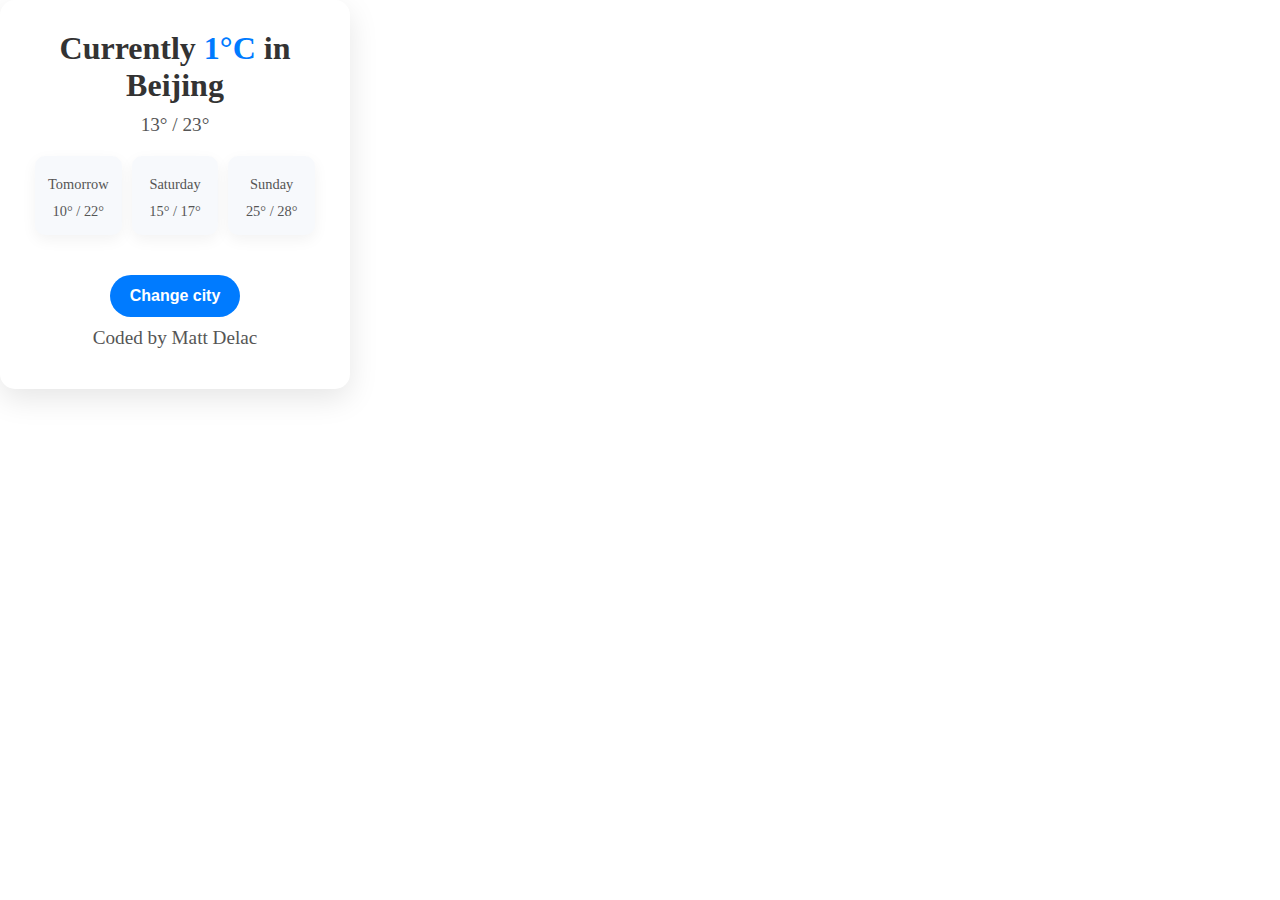
<file: project1/index.html>
<!DOCTYPE html>
<html lang="en">
<head>
    <meta charset="UTF-8">
    <meta name="viewport" content="width=device-width, initial-scale=1.0">
    <title>Weather App</title>
    <link rel="stylesheet" href="style.css">
</head>
<body>
    <div class="weather-container">
        <h1>Currently <span id="current-temp">-1°C</span> in <span id="city">Beijing</span></h1>
        <p>13° / 23°</p>

        <div class="forecast">
            <div class="day">
                <p>Tomorrow</p>
                <p>10° / 22°</p>
            </div>
            <div class="day">
                <p>Saturday</p>
                <p>15° / 17°</p>
            </div>
            <div class="day">
                <p>Sunday</p>
                <p>25° / 28°</p>
            </div>
        </div>

        <button id="change-city">Change city</button>
        <p>Coded by Matt Delac</p>
    </div>
    <script src="script.js"></script>
</body>
</html>
</file>
<file: project1/style.css>
/* Reset browser's default margins and paddings */
* {
    margin: 0;
    padding: 0;
    box-sizing: border-box;
}
//boolean algebra
//karnaughmap
body {
    font-family: 'Poppins', sans-serif;
    background-color: #f0f4f8;
    display: flex;
    justify-content: center;
    align-items: center;
    height: 100vh;
}

.weather-container {
    background-color: #ffffff;
    border-radius: 15px;
    box-shadow: 0 10px 30px rgba(0, 0, 0, 0.1);
    padding: 30px;
    width: 350px;
    text-align: center;
}

h1 {
    font-size: 2em;
    color: #333;
}

.weather-container p {
    font-size: 1.2em;
    margin: 10px 0;
    color: #555;
}

#current-temp {
    color: #007BFF;
    font-weight: bold;
}

.forecast {
    display: flex;
    justify-content: space-between;
    margin: 20px 0;
}

.forecast .day {
    text-align: center;
    flex: 1;
    padding: 10px;
    border-radius: 10px;
    background-color: #f7f9fc;
    margin: 0 5px;
    box-shadow: 0 5px 15px rgba(0, 0, 0, 0.05);
}

.forecast .day p {
    margin-bottom: 5px;
    font-size: 0.9em;
}

button {
    padding: 12px 20px;
    background-color: #007BFF;
    color: #ffffff;
    border: none;
    border-radius: 25px;
    cursor: pointer;
    transition: background-color 0.3s;
    font-size: 1em;
    font-weight: bold;
    margin-top: 20px;
}

button:hover {
    background-color: #0056b3;
}

/* Responsive Design */
@media (max-width: 768px) {
    .weather-container {
        width: 90%;
    }

    .forecast {
        flex-direction: column;
    }

    .forecast .day {
        margin-bottom: 10px;
        margin-right: 0;
    }
}
</file>
